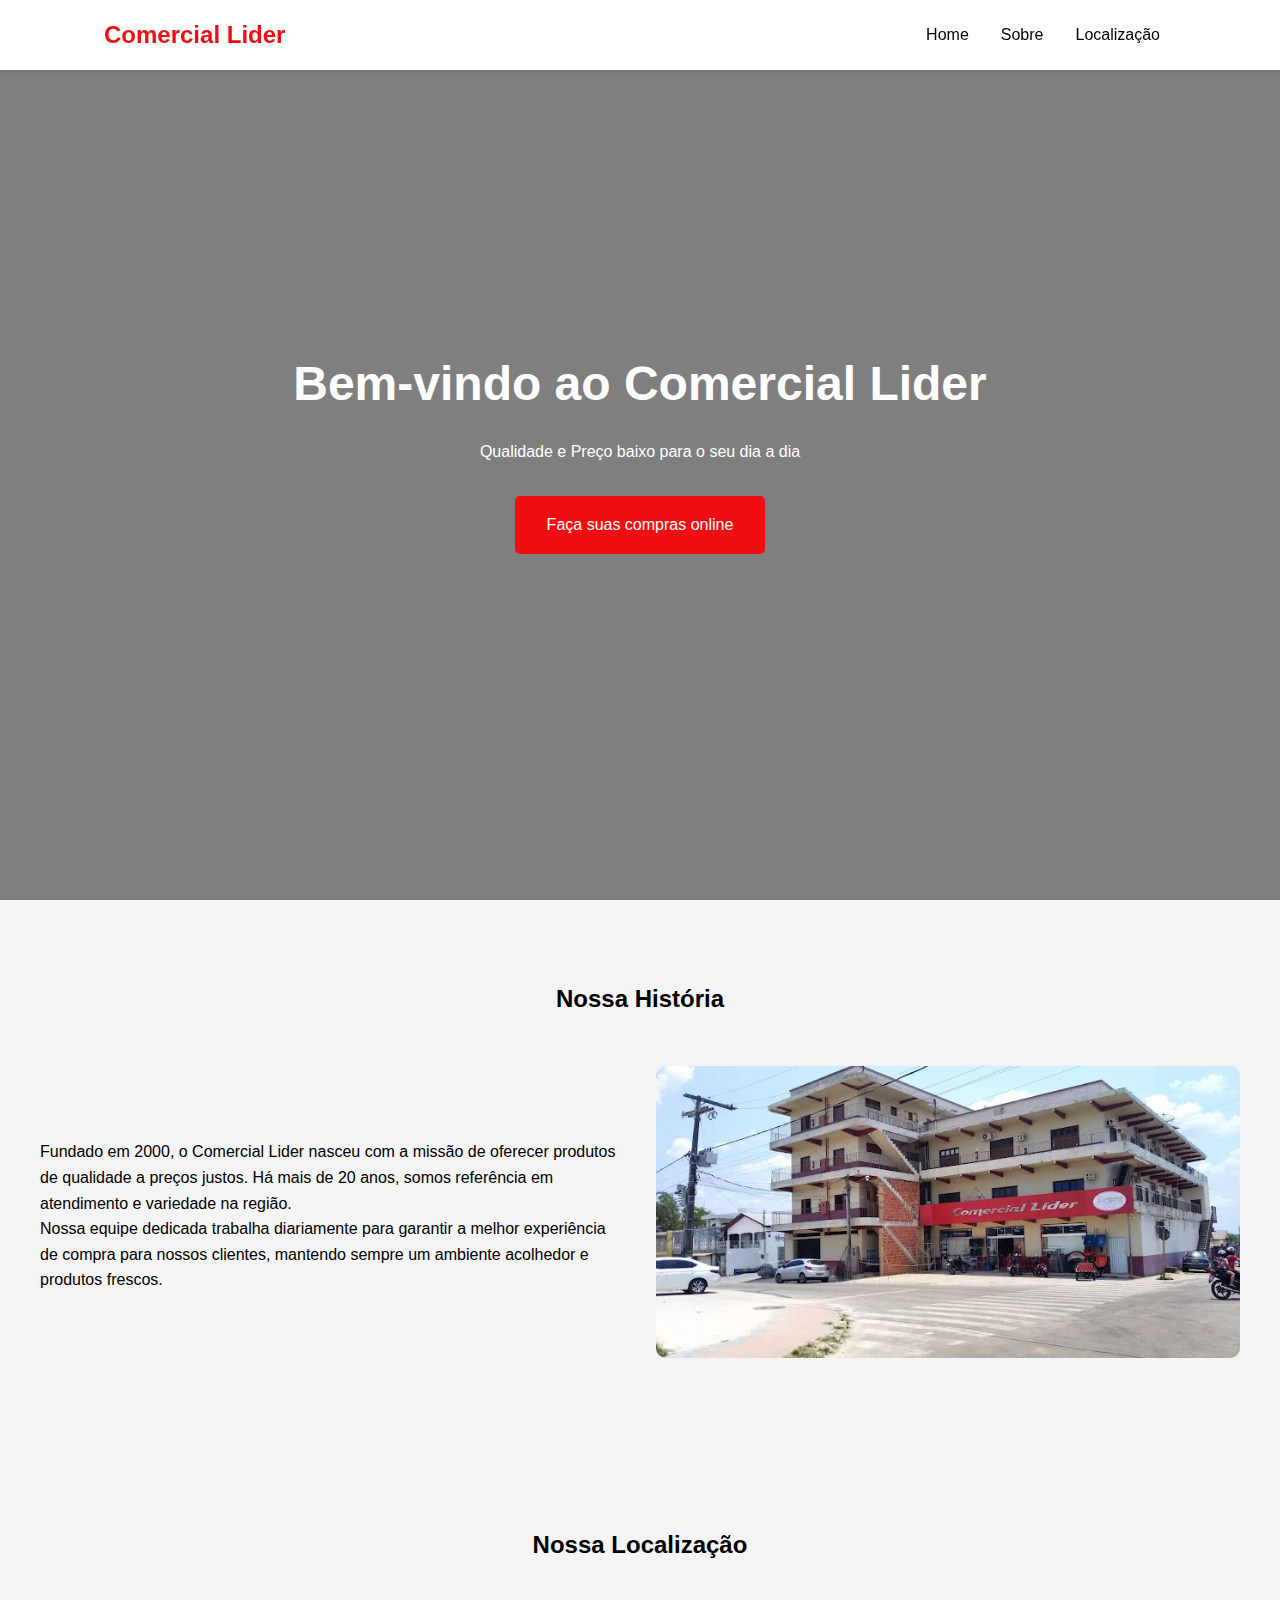
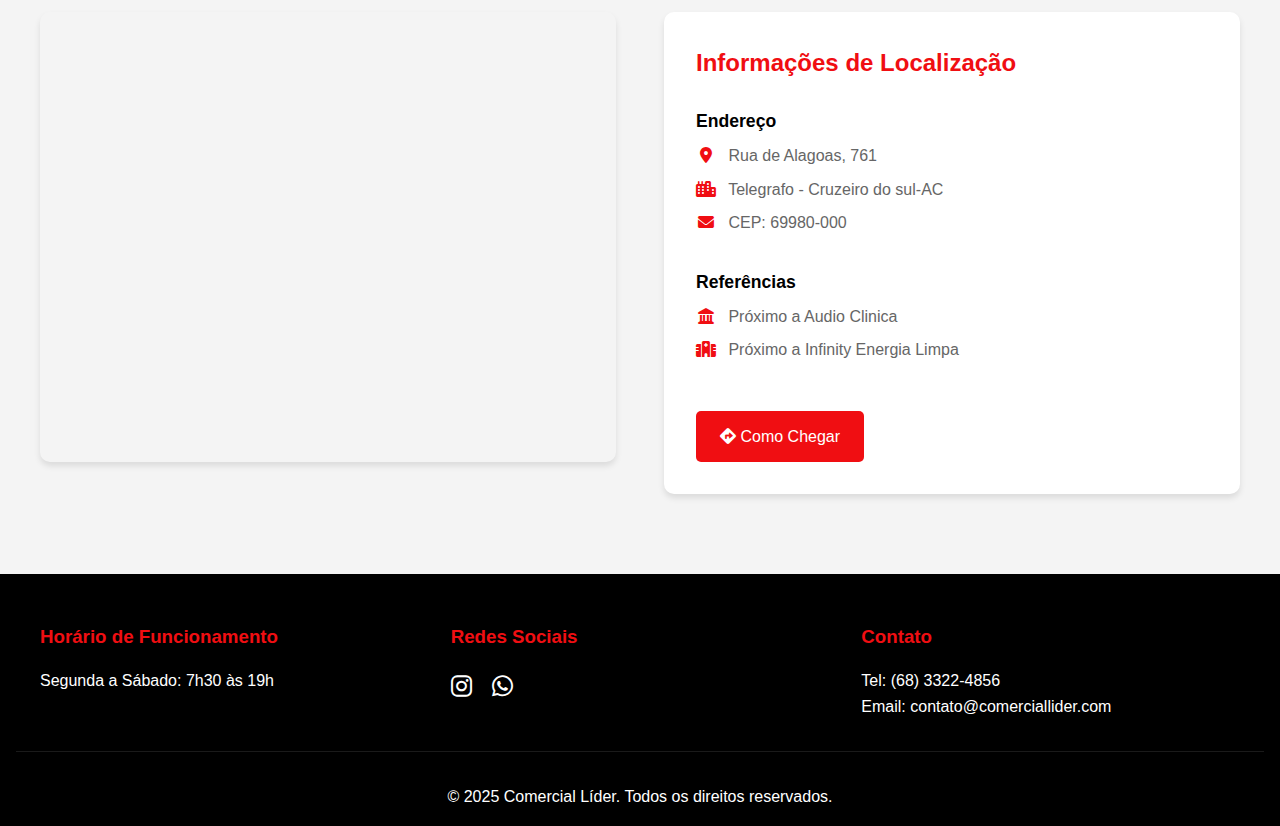
<file: index.html>
<!DOCTYPE html>
<html lang="pt-BR">
    <head>
        <meta charset="UTF-8">
        <meta name="viewport" content="width=device-width, initial-scale=1.0">
        <title>Comercial Lider</title>
        <link rel="stylesheet" href="style.css">
        <link rel="stylesheet"
            href="https://cdnjs.cloudflare.com/ajax/libs/font-awesome/6.0.0/css/all.min.css">
    </head>
    <body>
        <header>
            <nav>
                <div class="logo">Comercial Lider</div>
                <div class="menu-toggle">
                    <i class="fas fa-bars"></i>
                </div>
                <ul class="nav-links">
                    <li><a href="#home">Home</a></li>
                    <li><a href="#about">Sobre</a></li>
                    <li><a href="#location">Localização</a></li>
                </ul>
            </nav>
        </header>

        <main>
            <section id="home" class="hero">
                <div class="hero-content">
                    <h1>Bem-vindo ao Comercial Lider</h1>
                    <p>Qualidade e Preço baixo para o seu dia a dia</p>
                    <a href="shop.html" class="cta-button">Faça suas compras
                        online</a>
                </div>
            </section>

            <section id="about" class="about">
                <h2>Nossa História</h2>
                <div class="about-content">
                    <div class="about-text">
                        <p>Fundado em 2000, o Comercial Lider nasceu com a
                            missão de oferecer produtos de qualidade a preços
                            justos. Há mais de 20 anos, somos referência em
                            atendimento e variedade na região.</p>
                        <p>Nossa equipe dedicada trabalha diariamente para
                            garantir a melhor experiência de compra para nossos
                            clientes, mantendo sempre um ambiente acolhedor e
                            produtos frescos.</p>
                    </div>
                    <div class="about-image">
                        <img src="./img/lider.webp"
                            alt="Fachada do Supermercado">
                    </div>
                </div>
            </section>

            <section id="location" class="location">
                <h2>Nossa Localização</h2>
                <div class="location-content">
                    <div class="map">
                        <iframe
                            src="https://www.google.com/maps/embed?pb=!1m14!1m8!1m3!1d15818.014379610497!2d-72.6765776!3d-7.6288635!3m2!1i1024!2i768!4f13.1!3m3!1m2!1s0x9199cd0b5a62babf%3A0xa1e323f75b8bbb6a!2sComercial%20L%C3%ADder!5e0!3m2!1spt-BR!2sbr!4v1737941130593!5m2!1spt-BR!2sbr"
                            width="600" height="450" style="border:0;"
                            allowfullscreen loading="lazy"
                            referrerpolicy="no-referrer-when-downgrade">
                            allowfullscreen loading="lazy"></iframe>
                    </div>
                    <div class="location-info">
                        <h3>Informações de Localização</h3>
                        <div class="info-group">
                            <h4>Endereço</h4>
                            <p><i class="fas fa-map-marker-alt"></i> Rua de
                                Alagoas, 761</p>
                            <p><i class="fas fa-city"></i> Telegrafo - Cruzeiro
                                do sul-AC</p>
                            <p><i class="fas fa-envelope"></i> CEP:
                                69980-000</p>
                        </div>

                        <div class="info-group">
                            <h4>Referências</h4>
                            <p><i class="fas fa-landmark"></i> Próximo a Audio
                                Clinica</p>
                            <p><i class="fas fa-hospital"></i> Próximo a
                                Infinity Energia Limpa</p>
                        </div>
                        <a
                            href="https://www.google.com/maps/dir//Comercial+Líder+cruzeiro+do+sul+acre"
                            target="_blank" class="directions-btn">
                            <i class="fas fa-directions"></i> Como Chegar
                        </a>
                    </div>
                </div>
            </section>
        </main>

        <footer>
            <div class="footer-content">
                <div class="footer-section">
                    <h3>Horário de Funcionamento</h3>
                    <p>Segunda a Sábado: 7h30 às 19h</p>

                </div>
                <div class="footer-section">
                    <h3>Redes Sociais</h3>
                    <div class="social-links">
                        <a href="https://www.instagram.com/comercial__lider"
                            target="_blank"><i class="fab fa-instagram"></i></a>
                        <a href="https://wa.me/5568999140822"
                            target="_blank"><i
                                class="fab fa-whatsapp"></i></a>
                    </div>
                </div>
                <div class="footer-section">
                    <h3>Contato</h3>
                    <p>Tel: (68) 3322-4856</p>
                    <p>Email: contato@comerciallider.com</p>
                </div>
            </div>
            <div class="footer-bottom">
                <p>&copy; 2025 Comercial Líder. Todos os direitos
                    reservados.</p>
            </div>
        </footer>

        <script src="main.js"></script>
    </body>
</html>
</file>
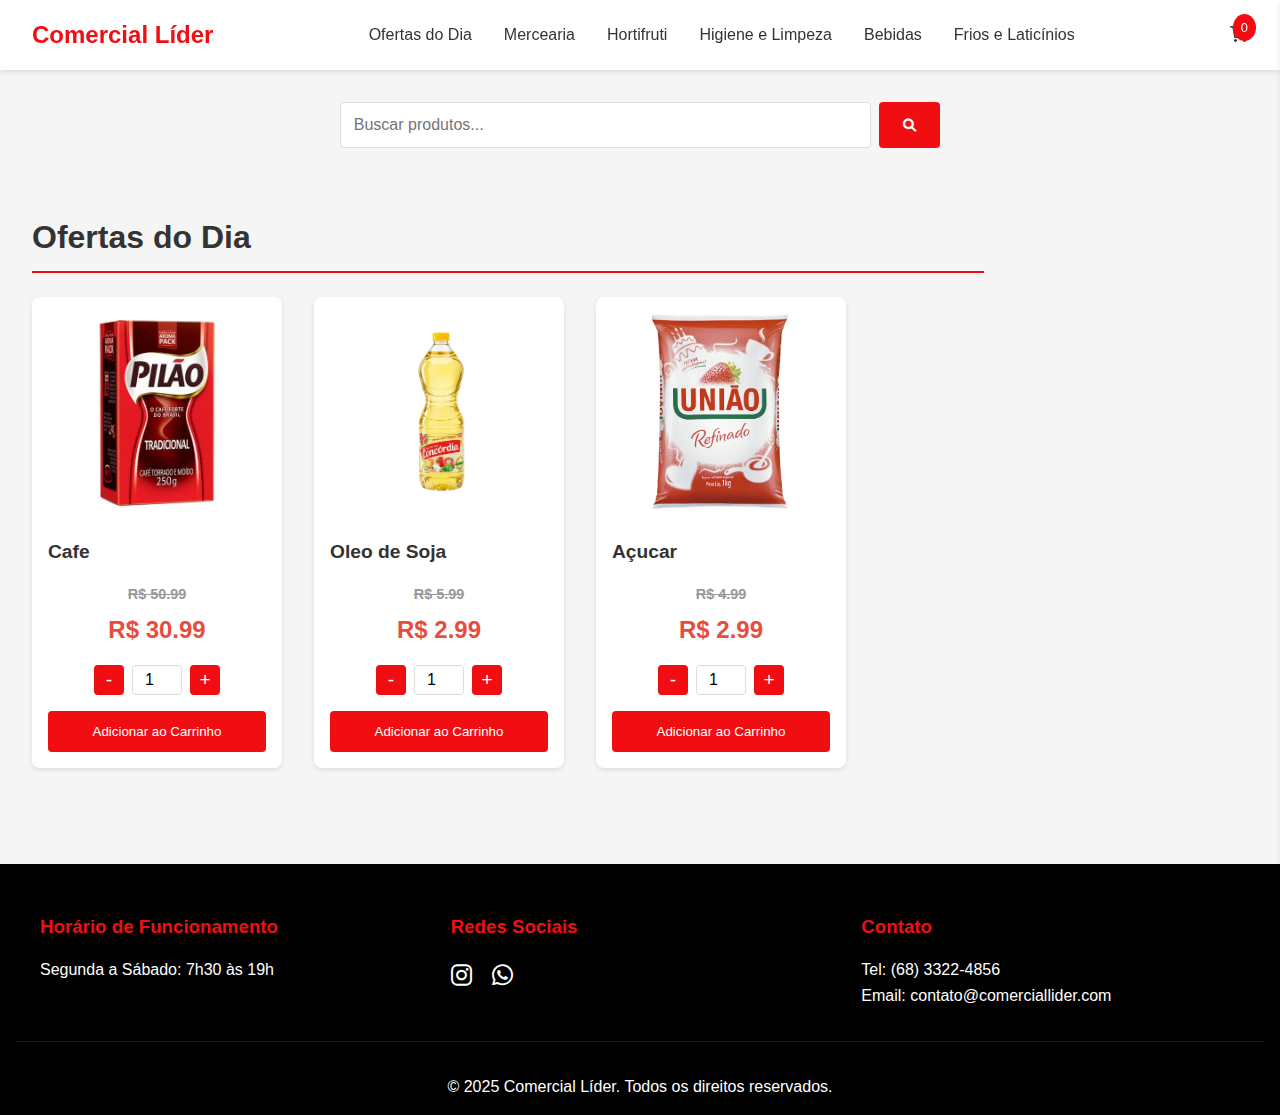
<file: shop.html>
<!DOCTYPE html>
<html lang="pt-BR">
    <head>
        <meta charset="UTF-8">
        <meta name="viewport" content="width=device-width, initial-scale=1.0">
        <title>Líder Online</title>
        <link rel="stylesheet" href="shop_style.css">
        <link rel="stylesheet"
            href="https://cdnjs.cloudflare.com/ajax/libs/font-awesome/6.0.0/css/all.min.css">
    </head>
    <body>
        <header>
            <div class="logo">
                <h1>Comercial Líder</h1>
            </div>
            <nav>
                <button class="mobile-menu-btn">
                    <i class="fas fa-bars"></i>
                </button>
                <ul class="nav-links">
                    <li><a href="#" data-category="ofertas">Ofertas do
                            Dia</a></li>
                    <li><a href="#" data-category="mercearia">Mercearia</a></li>
                    <li><a href="#"
                            data-category="hortifruti">Hortifruti</a></li>
                    <li><a href="#" data-category="higiene">Higiene e
                            Limpeza</a></li>
                    <li><a href="#" data-category="bebidas">Bebidas</a></li>
                    <li><a href="#" data-category="frios">Frios e
                            Laticínios</a></li>
                </ul>
            </nav>
            <div class="cart-icon">
                <i class="fas fa-shopping-cart"></i>
                <span class="cart-count">0</span>
            </div>
        </header>

        <main>
            <div class="search-container">
                <input type="text" id="search" placeholder="Buscar produtos...">
                <button><i class="fas fa-search"></i></button>
            </div>

            <div class="products-grid" id="products-container">

            </div>

            <div class="cart-sidebar">
                <div class="cart-header">
                    <h2>Carrinho</h2>
                    <button class="close-cart"><i
                            class="fas fa-times"></i></button>
                </div>
                <div class="cart-items">

                </div>
                <div class="cart-total">
                    <p>Total: R$ <span id="cart-total">0.00</span></p>
                    <button class="checkout-btn">Finalizar Pedido</button>
                </div>
            </div>
        </main>

        <div class="checkout-modal" id="checkout-modal">
            <div class="modal-content">
                <h2>Finalizar Pedido</h2>
                <form id="checkout-form">
                    <input type="text" name="name" placeholder="Nome completo"
                        required>
                    <input type="tel" name="phone" placeholder="Telefone"
                        required>
                    <textarea name="address" placeholder="Endereço de entrega"
                        required></textarea>
                    <select name="payment" required>
                        <option value>Forma de pagamento</option>
                        <option value="credit">Cartão de Crédito</option>
                        <option value="debit">Cartão de Débito</option>
                        <option value="cash">Dinheiro</option>
                        <option value="pix">PIX</option>
                    </select>
                    <button type="submit">Enviar Pedido</button>
                </form>
            </div>
        </div>

        <footer>
            <div class="footer-content">
                <div class="footer-section">
                    <h3>Horário de Funcionamento</h3>
                    <p>Segunda a Sábado: 7h30 às 19h</p>

                </div>
                <div class="footer-section">
                    <h3>Redes Sociais</h3>
                    <div class="social-links">
                        <a href="https://www.instagram.com/comercial__lider"
                            target="_blank"><i class="fab fa-instagram"></i></a>
                        <a href="https://wa.me/5568999140822"
                            target="_blank"><i
                                class="fab fa-whatsapp"></i></a>
                    </div>
                </div>
                <div class="footer-section">
                    <h3>Contato</h3>
                    <p>Tel: (68) 3322-4856</p>
                    <p>Email: contato@comerciallider.com</p>
                </div>
            </div>
            <div class="footer-bottom">
                <p>&copy; 2025 Comercial Líder. Todos os direitos
                    reservados.</p>
            </div>
        </footer>

        <script src="script.js"></script>
    </body>
</html>
</file>
<file: style.css>
:root {
    --primary-color: #F00E12;
    --secondary-color: #000000;
    --white: #ffffff;
    --gray: #f4f4f4;
}

* {
    margin: 0;
    padding: 0;
    box-sizing: border-box;
}

body {
    font-family: 'Arial', sans-serif;
    line-height: 1.6;
}


header {
    background-color: var(--white);
    box-shadow: 0 2px 5px rgba(0,0,0,0.1);
    position: fixed;
    width: 100%;
    top: 0;
    z-index: 1000;
}

nav {
    display: flex;
    justify-content: space-between;
    align-items: center;
    padding: 1rem 5%;
    max-width: 1200px;
    margin: 0 auto;
}

.logo {
    font-size: 1.5rem;
    font-weight: bold;
    color: var(--primary-color);
}

.nav-links {
    display: flex;
    list-style: none;
}

.nav-links li a {
    color: var(--secondary-color);
    text-decoration: none;
    padding: 0.5rem 1rem;
    transition: color 0.3s ease;
}

.nav-links li a:hover {
    color: var(--primary-color);
}

.menu-toggle {
    display: none;
    font-size: 1.5rem;
    cursor: pointer;
}


.hero {
    height: 100vh;
    background: linear-gradient(rgba(0,0,0,0.5), rgba(0,0,0,0.5)),
                url('https://images.unsplash.com/photo-1534723452862-4c874018d66d?ixlib=rb-1.2.1&auto=format&fit=crop&w=1350');
    background-size: cover;
    background-position: center;
    display: flex;
    align-items: center;
    justify-content: center;
    text-align: center;
    color: var(--white);
    padding: 0 1rem;
}

.hero-content h1 {
    font-size: 3rem;
    margin-bottom: 1rem;
}

.cta-button {
    display: inline-block;
    background-color: var(--primary-color);
    color: var(--white);
    padding: 1rem 2rem;
    border-radius: 5px;
    text-decoration: none;
    margin-top: 2rem;
    transition: background-color 0.3s ease;
}

.cta-button:hover {
    background-color: #d00910;
}


.about {
    padding: 5rem 1rem;
    background-color: var(--gray);
}

.about h2,
.location h2 {
    text-align: center;
    color: var(--secondary-color);
    margin-bottom: 3rem;
}

.about-content {
    max-width: 1200px;
    margin: 0 auto;
    display: grid;
    grid-template-columns: 1fr 1fr;
    gap: 2rem;
    align-items: center;
}

.about-image img {
    width: 100%;
    border-radius: 10px;
}


.location {
    padding: 5rem 1rem;
    background-color: var(--gray);
}

.location-content {
    max-width: 1200px;
    margin: 0 auto;
    display: grid;
    grid-template-columns: 1fr 1fr;
    gap: 3rem;
    align-items: start;
}

.map {
    border-radius: 10px;
    overflow: hidden;
    box-shadow: 0 4px 6px rgba(0,0,0,0.1);
}

.map iframe {
    display: block;
}

.location-info {
    padding: 2rem;
    background-color: var(--white);
    border-radius: 10px;
    box-shadow: 0 4px 6px rgba(0,0,0,0.1);
}

.location-info h3 {
    color: var(--primary-color);
    margin-bottom: 1.5rem;
    font-size: 1.5rem;
}

.info-group {
    margin-bottom: 2rem;
}

.info-group:last-child {
    margin-bottom: 0;
}

.info-group h4 {
    color: var(--secondary-color);
    margin-bottom: 0.5rem;
    font-size: 1.1rem;
}

.info-group p {
    color: #666;
    margin-bottom: 0.5rem;
}

.info-group i {
    color: var(--primary-color);
    margin-right: 0.5rem;
    width: 20px;
    text-align: center;
}

.directions-btn {
    display: inline-block;
    background-color: var(--primary-color);
    color: var(--white);
    padding: 0.8rem 1.5rem;
    border-radius: 5px;
    text-decoration: none;
    margin-top: 1rem;
    transition: background-color 0.3s ease;
}

.directions-btn:hover {
    background-color: #d00910;
}


footer {
    background-color: var(--secondary-color);
    color: var(--white);
    padding: 3rem 1rem 1rem;
}

.footer-content {
    max-width: 1200px;
    margin: 0 auto;
    display: grid;
    grid-template-columns: repeat(3, 1fr);
    gap: 2rem;
}

.footer-section h3 {
    color: var(--primary-color);
    margin-bottom: 1rem;
}

.social-links a {
    color: var(--white);
    font-size: 1.5rem;
    margin-right: 1rem;
    transition: color 0.3s ease;
}

.social-links a:hover {
    color: var(--primary-color);
}

.footer-bottom {
    text-align: center;
    margin-top: 2rem;
    padding-top: 2rem;
    border-top: 1px solid rgba(255,255,255,0.1);
}


@media (max-width: 768px) {
    .menu-toggle {
        display: block;
    }

    .nav-links {
        display: none;
        width: 100%;
        position: absolute;
        top: 100%;
        left: 0;
        background-color: var(--white);
        padding: 1rem;
        flex-direction: column;
        text-align: center;
    }

    .nav-links.active {
        display: flex;
    }

    .nav-links li {
        margin: 1rem 0;
    }

    .about-content,
    .location-content {
        grid-template-columns: 1fr;
    }

    .footer-content {
        grid-template-columns: 1fr;
        text-align: center;
    }

    .hero-content h1 {
        font-size: 2rem;
    }

    .location-info {
        margin-top: 2rem;
    }
}

@media (max-width: 480px) {
    .hero-content h1 {
        font-size: 1.5rem;
    }

    .cta-button {
        padding: 0.8rem 1.5rem;
    }
}
</file>
<file: shop_style.css>
:root {
    --primary-color: #F00E12;
    --secondary-color: #D80102;
    --text-color: #333;
    --background-color: #f5f5f5;
    --white: #ffffff;
    --shadow: 0 2px 5px rgba(0,0,0,0.1);
}

* {
    margin: 0;
    padding: 0;
    box-sizing: border-box;
}

body {
    font-family: 'Arial', sans-serif;
    line-height: 1.6;
    color: var(--text-color);
    background-color: var(--background-color);
}


header {
    background-color: var(--white);
    padding: 1rem 2rem;
    box-shadow: var(--shadow);
    display: flex;
    justify-content: space-between;
    align-items: center;
    position: sticky;
    top: 0;
    z-index: 100;
}

.logo h1 {
    color: var(--primary-color);
    font-size: 1.5rem;
}

.nav-links {
    display: flex;
    list-style: none;
    gap: 2rem;
}

.nav-links a {
    text-decoration: none;
    color: var(--text-color);
    font-weight: 500;
    transition: color 0.3s;
}

.nav-links a:hover {
    color: var(--primary-color);
}

.cart-icon {
    position: relative;
    cursor: pointer;
}

.cart-count {
    position: absolute;
    top: -8px;
    right: -8px;
    background-color: var(--primary-color);
    color: var(--white);
    border-radius: 50%;
    padding: 0.2rem 0.5rem;
    font-size: 0.8rem;
}


.search-container {
    max-width: 600px;
    margin: 2rem auto;
    display: flex;
    gap: 0.5rem;
}

.search-container input {
    flex: 1;
    padding: 0.8rem;
    border: 1px solid #ddd;
    border-radius: 4px;
    font-size: 1rem;
}

.search-container button {
    padding: 0.8rem 1.5rem;
    background-color: var(--primary-color);
    color: var(--white);
    border: none;
    border-radius: 4px;
    cursor: pointer;
}


.category-section {
    margin: 2rem 0;
    padding: 0 2rem;
}

.category-title {
    color: var(--text-color);
    font-size: 2rem;
    margin-bottom: 1.5rem;
    padding-bottom: 0.5rem;
    border-bottom: 2px solid var(--primary-color);
}

.products-grid {
    display: flex;
    flex-wrap: wrap;
    gap: 2rem;
    margin-bottom: 2rem;
}

.product-card {
    flex: 0 1 calc(25% - 2rem); /* 4 items per row with 2rem gap */
    min-width: 250px; /* Minimum width for smaller screens */
    background-color: var(--white);
    border-radius: 8px;
    padding: 1rem;
    box-shadow: var(--shadow);
    transition: transform 0.3s;
}

.product-card:hover {
    transform: translateY(-5px);
}

.product-card img {
    width: 100%;
    height: 200px;
    object-fit: cover;
    border-radius: 4px;
}

.product-card h3 {
    margin: 1rem 0;
    font-size: 1.2rem;
}

.product-card .price {
    color: var(--primary-color);
    font-size: 1.3rem;
    font-weight: bold;
    margin: 0.5rem 0;
    display: flex;  
    flex-direction: column;
    align-items: center;
    gap: 0.25rem;
    
}

.old-price {
    color: #999;
    text-decoration: line-through;
    font-size: 0.9rem;
}

.new-price {
    color: #e74c3c;
    font-size: 1.5rem;
    font-weight: bold;
}

.add-to-cart {
    width: 100%;
    padding: 0.8rem;
    background-color: var(--primary-color);
    color: var(--white);
    border: none;
    border-radius: 4px;
    cursor: pointer;
    transition: background-color 0.3s;
}

.add-to-cart:hover {
    background-color: var(--secondary-color);
}



.cart-sidebar {
    position: fixed;
    top: 0;
    right: -400px;
    width: 400px;
    height: 100vh;
    background-color: var(--white);
    box-shadow: var(--shadow);
    padding: 2rem;
    transition: right 0.3s;
    z-index: 100;
}

.cart-sidebar.open {
    right: 0;
}

.quantity-controls {
    display: flex;
    align-items: center;
    justify-content: center;
    gap: 0.5rem;
    margin: 1rem 0;
}

.quantity-btn {
    background-color: var(--primary-color);
    color: white;
    border: none;
    border-radius: 4px;
    width: 30px;
    height: 30px;
    font-size: 1.2rem;
    cursor: pointer;
    display: flex;
    align-items: center;
    justify-content: center;
    transition: background-color 0.3s;
}

.quantity-btn:hover {
    background-color: var(--secondary-color);
}

.quantity-input {
    width: 50px;
    text-align: center;
    padding: 0.3rem;
    border: 1px solid #ddd;
    border-radius: 4px;
    font-size: 1rem;
}


.cart-quantity-controls {
    display: flex;
    align-items: center;
    gap: 0.5rem;
    margin: 0.5rem 0;
}

.cart-item-details .quantity-input {
    width: 40px;
    height: 30px;
    padding: 0.2rem;
}

.cart-item-details .quantity-btn {
    width: 25px;
    height: 25px;
    font-size: 1rem;
}

.remove-btn {
    background-color: #e74c3c;
    color: white;
    border: none;
    border-radius: 4px;
    padding: 0.5rem 1rem;
    cursor: pointer;
    transition: background-color 0.3s;
    margin-top: 0.5rem;
}

.remove-btn:hover {
    background-color: #c0392b;
}

.cart-header {
    display: flex;
    justify-content: space-between;
    align-items: center;
    margin-bottom: 2rem;
}

.close-cart {
    background: none;
    border: none;
    font-size: 1.5rem;
    cursor: pointer;
    color: var(--primary-color); 
}

.cart-items {
    max-height: calc(100vh - 250px);
    overflow-y: auto;
}

.cart-item {
    display: flex;
    gap: 1rem;
    padding: 1rem 0;
    border-bottom: 1px solid #ddd;
}

.cart-item img {
    width: 80px;
    height: 80px;
    object-fit: cover;
    border-radius: 4px;
}

.cart-item-details {
    flex: 1;
}

.cart-total {
    margin-top: 2rem;
    text-align: right;
}

.checkout-btn {
    width: 100%;
    padding: 1rem;
    background-color: var(--primary-color);
    color: var(--white);
    border: none;
    border-radius: 4px;
    margin-top: 1rem;
    cursor: pointer;
}


.checkout-modal {
    display: none;
    position: fixed;
    top: 0;
    left: 0;
    width: 100%;
    height: 100%;
    background-color: rgba(0,0,0,0.5);
    z-index: 1000;
    padding: 1rem;
    overflow-y: auto;
}

.modal-content {
    background-color: var(--white);
    max-width: 500px;
    margin: 2rem auto;
    padding: 2rem;
    border-radius: 8px;
    box-shadow: var(--shadow);
}

.modal-content h2 {
    color: var(--text-color);
    margin-bottom: 1.5rem;
    text-align: center;
    font-size: 1.5rem;
}

#checkout-form {
    display: flex;
    flex-direction: column;
    gap: 1rem;
}

#checkout-form input,
#checkout-form textarea,
#checkout-form select {
    width: 100%;
    padding: 0.8rem;
    border: 1px solid #ddd;
    border-radius: 4px;
    font-size: 1rem;
    transition: border-color 0.3s;
}

#checkout-form input:focus,
#checkout-form textarea:focus,
#checkout-form select:focus {
    outline: none;
    border-color: var(--primary-color);
    box-shadow: 0 0 0 2px rgba(46, 204, 113, 0.2);
}

#checkout-form textarea {
    min-height: 100px;
    resize: vertical;
}

#checkout-form button {
    background-color: var(--primary-color);
    color: var(--white);
    padding: 1rem;
    border: none;
    border-radius: 4px;
    font-size: 1rem;
    font-weight: 500;
    cursor: pointer;
    transition: background-color 0.3s;
}

#checkout-form button:hover {
    background-color: var(--secondary-color);
}


footer {
    background-color: #000000;
    color: var(--white);
    padding: 3rem 1rem 1rem;
}

.footer-content {
    max-width: 1200px;
    margin: 0 auto;
    display: grid;
    grid-template-columns: repeat(3, 1fr);
    gap: 2rem;
}

.footer-section h3 {
    color: var(--primary-color);
    margin-bottom: 1rem;
}

.social-links a {
    color: var(--white);
    font-size: 1.5rem;
    margin-right: 1rem;
    transition: color 0.3s ease;
}

.social-links a:hover {
    color: var(--primary-color);
}

.footer-bottom {
    text-align: center;
    margin-top: 2rem;
    padding-top: 2rem;
    border-top: 1px solid rgba(255,255,255,0.1);
}



.mobile-menu-btn {
    display: none;
    background: none;
    border: none;
    font-size: 1.5rem;
    cursor: pointer;
}


@media (max-width: 768px) {
    .mobile-menu-btn {
        display: block;
    }

    .nav-links {
        display: none;
        position: absolute;
        top: 100%;
        left: 0;
        width: 100%;
        background-color: var(--white);
        flex-direction: column;
        padding: 1rem;
        box-shadow: var(--shadow);
    }

    .nav-links.show {
        display: flex;
    }

    .footer-content {
        grid-template-columns: 1fr;
        text-align: center;
    }

    .cart-sidebar {
        width: 100%;
        right: -100%;
    }

    .products-grid {
        grid-template-columns: repeat(auto-fill, minmax(200px, 1fr));
        padding: 1rem;
    }

    .modal-content {
        margin: 1rem auto;
        padding: 1.5rem;
    }
}

@media (max-width: 480px) {
    header {
        padding: 1rem;
    }

    .logo h1 {
        font-size: 1.2rem;
    }

    .search-container {
        margin: 1rem;
    }

    .products-grid {
        grid-template-columns: 1fr;
    }
}
</file>
